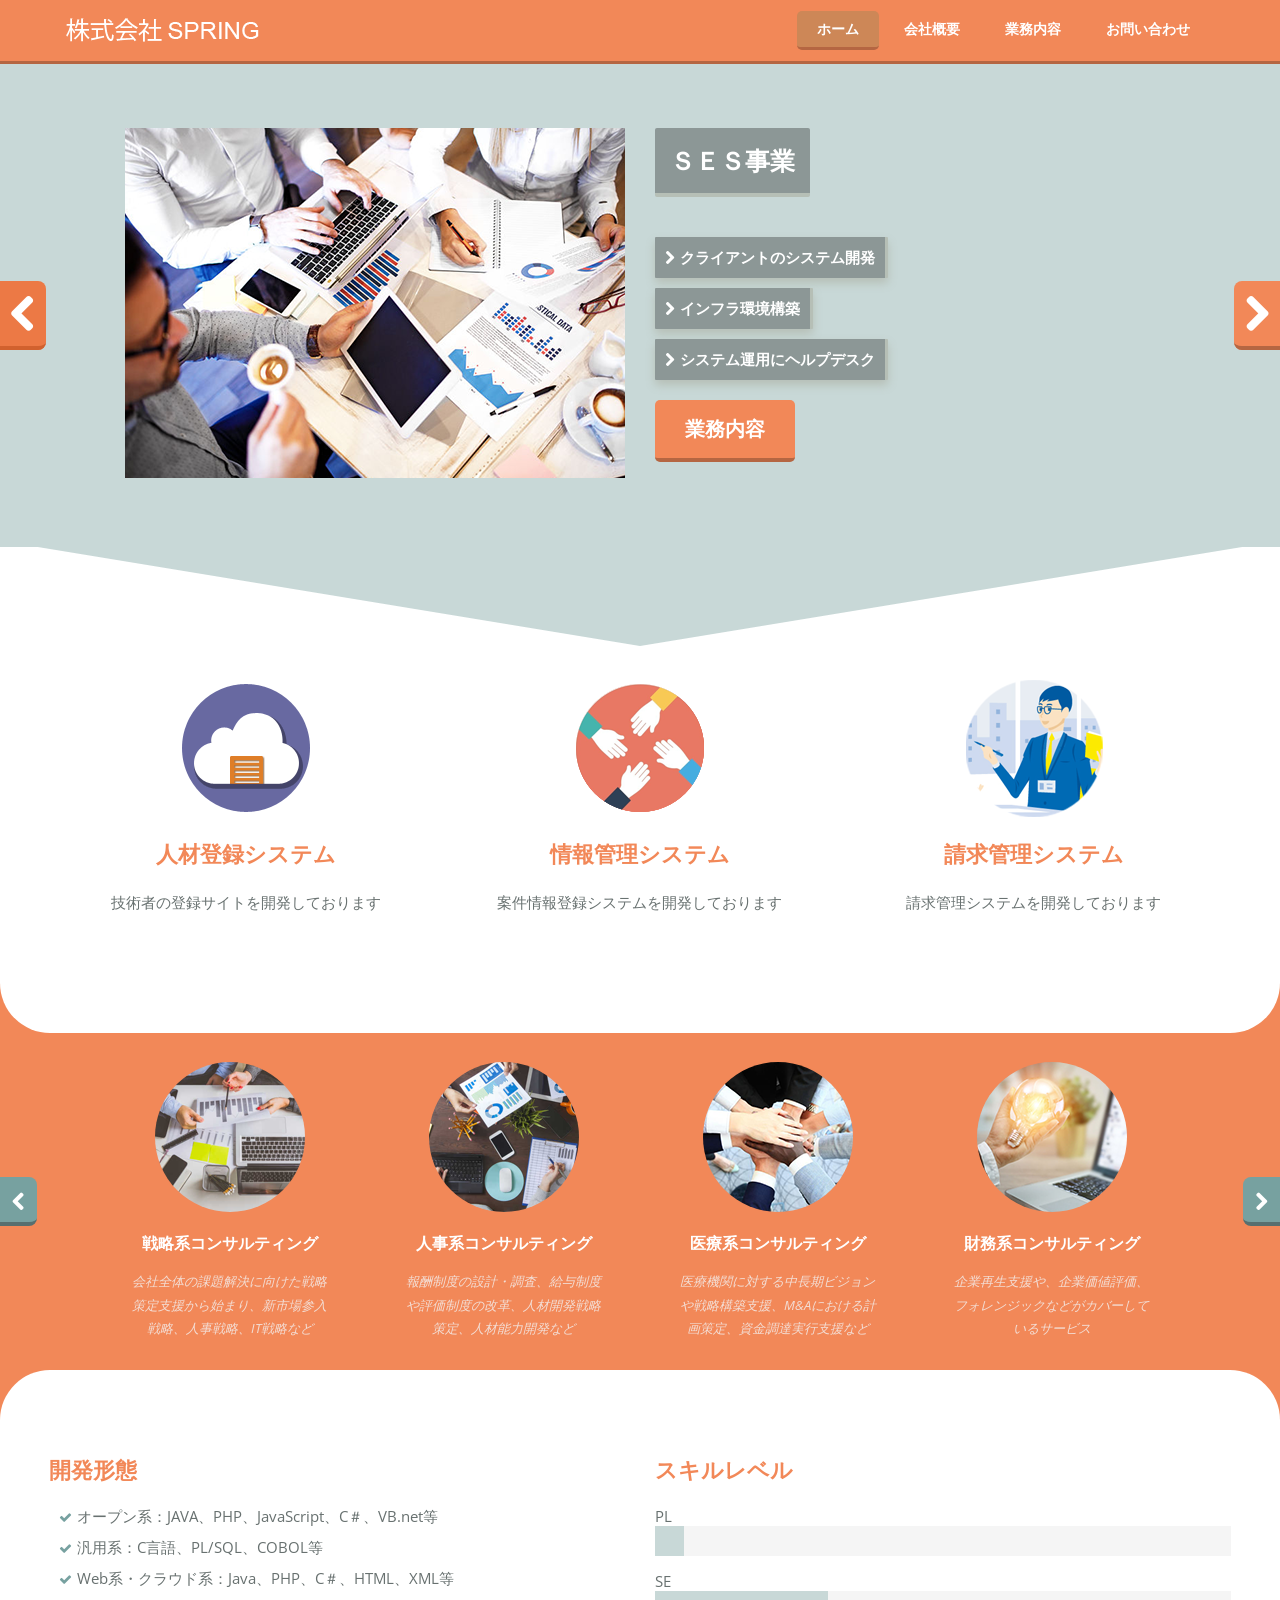
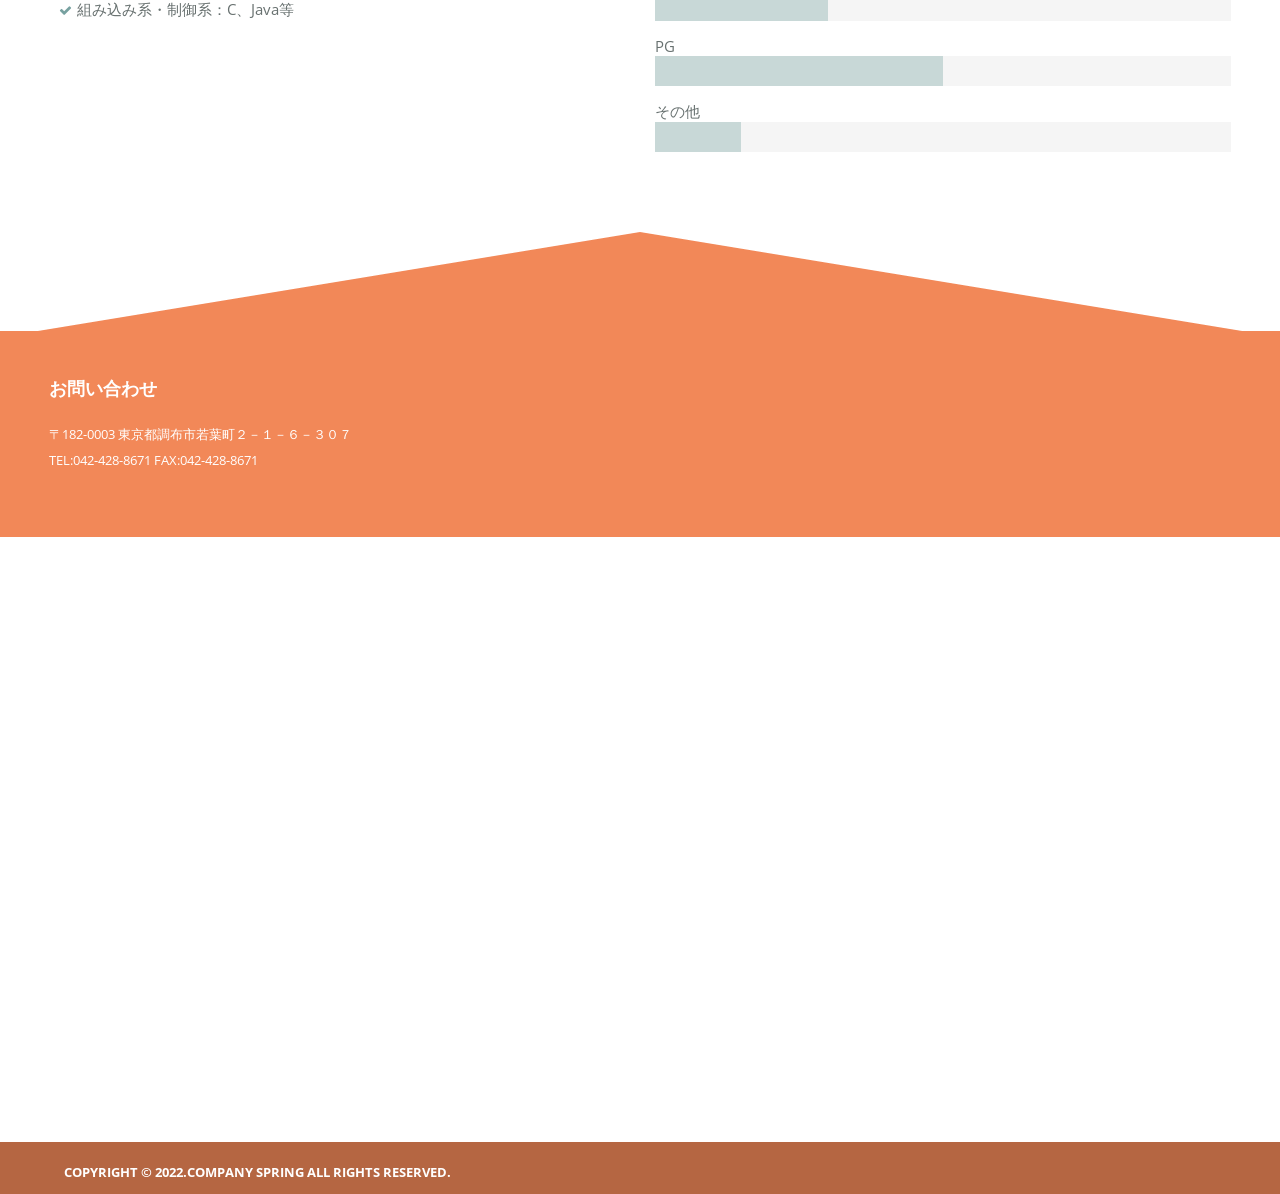
<file: index.html>
<!DOCTYPE HTML>
<html>
<head><!-- Start head -->
<title>株式会社SPRING</title>
<meta name="description" content="「信頼」をあらゆる活動の原点におき、世界と世代を繋ぐ商社として、豊かな未来と人々の幸福に貢献します。豊かな未来と人々の幸福に貢献します。">
<meta name="viewport" content="width=device-width, initial-scale=1, maximum-scale=1">
<meta http-equiv="Content-Type" content="text/html; charset=utf-8" />
<link href='http://fonts.googleapis.com/css?family=Open+Sans:400,700,800,600,300' rel='stylesheet' type='text/css'>
<link href="css/bootstrap.css" rel="stylesheet" type="text/css" media="all" />
<link href="css/style.css" rel="stylesheet" type="text/css" media="all" />
<link href="css/font-awesome.css" rel="stylesheet" type="text/css" media="all" />
<link href="css/carousel.css" rel="stylesheet" type="text/css" media="all" />
<link href="css/owl.carousel.css" rel="stylesheet" type="text/css" media="all" />
<script src="js/jquery-1.10.2.min.js" type="text/javascript"></script>
<script src="js/bootstrap.js" type="text/javascript"></script>
<script src="js/bootstrap.min.js" type="text/javascript"></script>
<script src="js/owl.carousel.js" type="text/javascript"></script>
	<script>
	$(document).ready(function() {
	
	var owl = $("#owl-demo");
	
	owl.owlCarousel({
	
		items :4, //10 items above 1000px browser width
		itemsDesktop : [1000,4], //5 items between 1000px and 901px
		itemsDesktopSmall : [900,3], // 3 items betweem 900px and 601px
		itemsTablet: [600,2], //2 items between 600 and 0;
		itemsMobile : false // itemsMobile disabled - inherit from itemsTablet option
		
		});

		// Custom Navigation Events
		$(".next").click(function(){
		  owl.trigger('owl.next');
		})
		$(".prev").click(function(){
		  owl.trigger('owl.prev');
		})

	});
	</script>
</head><!-- End head -->
<body><!-- Start body -->
	<!-- Start Header -->
	<div class="header">	
		<div class="header-logo-nav"><!-- Start header-logo-nav -->
			<div class="navbar navbar-inverse navbar-static-top nav-bg" role="navigation">
				<div class="container">
					<div class="navbar-header">
						<button type="button" class="navbar-toggle" data-toggle="collapse" data-target=".navbar-collapse">
							<span class="sr-only">Toggle navigation</span>
							<span class="icon-bar"></span>
							<span class="icon-bar"></span>
							<span class="icon-bar"></span>
						</button>
						<div class="logo"> <a class="navbar-brand" href="index.html"><img src="images/logo.png" alt="" /></a></div>
						<div class="clear"></div>
					</div>
					<div class="collapse navbar-collapse">
						<ul class=" menu nav navbar-nav">
							<li class="active"><a href="#">ホーム</a></li>
							<li><a href="about.html">会社概要</a></li>
							<li><a href="products.html">業務内容</a></li>
							<li><a href="contact.html">お問い合わせ</a></li>
						</ul>
					</div><!--/.nav-collapse -->
				</div>
			</div>
			<div class="clear"></div>
		</div><!-- End header-logo-nav -->
		
		<div class="header-banner"><!-- Start header-banner -->
			<div id="myCarousel" class="carousel slide" data-ride="carousel">
				<div class="wrap">
					<div class="carousel-inner">
						<div class="item active">
							<div class="row">
								<div class="col-md-6">
									<div class="banner-img">
										<img src="images/devices.png" alt="First slide" />
									</div>
								</div>
								<div class="col-md-6">
									<div class="banner-desc">
										<h2>ＳＥＳ事業</h2>
										<ul>
											<li><span><i class="fa fa-chevron-right"></i>クライアントのシステム開発</span></li>
											<li><span><i class="fa fa-chevron-right"></i>インフラ環境構築</span></li>
											<li><span><i class="fa fa-chevron-right"></i>システム運用にヘルプデスク</span></li>
										</ul>
										<div class="see-features"><a href="products.html">業務内容</a></div>
									</div>
								</div>
							</div>
						</div>
						<div class="item">
							<div class="row">
								<div class="col-md-6">
									<div class="banner-img">
										<img src="images/devices2.png" alt="First slide" />
									</div>
								</div>
								<div class="col-md-6">
									<div class="banner-desc">
										<h2>コンサルタント事業</h2>
										<ul>
											<li><span><i class="fa fa-chevron-right"></i>企業の現状分析と課題の把握</span></li>
											<li><span><i class="fa fa-chevron-right"></i>課題に関する情報の収集</span></li>
											<li><span><i class="fa fa-chevron-right"></i>課題解決に向けたビジョンの策定支援</span></li>
										</ul>
										<div class="see-features"><a href="products.html">業務内容</a></div>
									</div>
								</div>
							</div>
						</div>
					</div>
				</div>
				<a class="left carousel-control left-arrow" href="#myCarousel" data-slide="prev"><span><i class="fa fa-chevron-left"></i></span></a>
				<a class="right carousel-control right-arrow" href="#myCarousel" data-slide="next"><span><i class="fa fa-chevron-right"></i></span></a>
			</div><!-- /.carousel -->
		</div>
		<span class="big-arrow"></span>
	</div>
	<!-- End Header -->
	
	<!-- Start Main Content -->
	<div class="main">
		<div class="wrap"><!-- Start wrap -->
			<div class="features"><!-- Start features -->
				<div class="row">
					<div class="col-lg-4">
						<img src="images/private-cloud.png" alt="" />
						<h2>人材登録システム</h2>
						<p>技術者の登録サイトを開発しております</p>
						
					</div><!-- /.col-lg-4 -->
					<div class="col-lg-4">
						<img src="images/dedicated-servers.png" alt="" />
						<h2>情報管理システム</h2>
						<p>案件情報登録システムを開発しております</p>
						
					</div><!-- /.col-lg-4 -->
					<div class="col-lg-4">
						<img src="images/hybrid-cloud.png" alt="" />
						<h2>請求管理システム</h2>
						<p>請求管理システムを開発しております</p>
						
					</div><!-- /.col-lg-4 -->
				</div>
			</div><!-- End features -->
	   
			
		</div><!-- End wrap -->
		
		<div class="testimonials-news"><!-- Start testimonials-news -->
			<div class="clients">
				<h2></h2>
				<div class="testimonials">
					<div id="carousel-demo">
						<div class="wrap">
							<div id="owl-demo" class="owl-carousel">
								<div class="item">
									<img class="img-circle" src="images/clints-img1.png" alt="" />
									<h3>戦略系コンサルティング</h3>
									<p>会社全体の課題解決に向けた戦略策定支援から始まり、新市場参入戦略、人事戦略、IT戦略など</p>
								</div>
								<div class="item">
									<img class="img-circle" src="images/clints-img2.png" alt="" />
									<h3>人事系コンサルティング</h3>
									<p>報酬制度の設計・調査、給与制度や評価制度の改革、人材開発戦略策定、人材能力開発など</p>
								</div>
								<div class="item">
									<img class="img-circle" src="images/clints-img3.png" alt="" />
									<h3> 医療系コンサルティング</h3>
									<p>医療機関に対する中長期ビジョンや戦略構築支援、M&Aにおける計画策定、資金調達実行支援など</p>
								</div>
								<div class="item">
									<img class="img-circle" src="images/clints-img4.png" alt="" />
									<h3>財務系コンサルティング</h3>
									<p>企業再生支援や、企業価値評価、フォレンジックなどがカバーしているサービス</p>
								</div>
								<div class="item">
									<img class="img-circle" src="images/clints-img5.png" alt="" />
									<h3>総合系コンサルティング</h3>
									<p>あらゆる分野のクライアントに対して幅広いサービス</p>
								</div>
							</div>
						</div>
						<div class="customNavigation">
							<a class="btn prev"><i class="fa fa-chevron-left"></i></a>
							<a class="btn next"><i class="fa fa-chevron-right"></i></a>
						</div>
					</div>
				</div>
			</div>
		
			<div class="news">
				<div class="wrap">
					<div class="row">
						<div class="list-performance"><!-- Start list-performance -->
							<div class="row">
								<div class="col-lg-6">
									<h2>開発形態</h2>
									<ul>
										<li><i class="fa fa-check"></i>オープン系：JAVA、PHP、JavaScript、C＃、VB.net等</li>
										<li><i class="fa fa-check"></i>汎用系：C言語、PL/SQL、COBOL等</li>
										<li><i class="fa fa-check"></i>Web系・クラウド系：Java、PHP、C＃、HTML、XML等</li>
										<li><i class="fa fa-check"></i>組み込み系・制御系：C、Java等</li>
									</ul>
								</div>
								<div class="col-lg-6">
									<h2>スキルレベル</h2>
									<ul class="progress-bars">
										<li>
											<p>PL</p>
											<div class="progress">
												<div class="bar" style="width:5%;"></div>
											</div>
										</li>
										<li>
											<p>SE</p>
											<div class="progress">
											 	<div class="bar" style="width:30%;"></div>
											</div>
										</li>
										<li>
											<p>PG</p>
											<div class="progress">
												<div class="bar" style="width:50%;"></div>
											</div>
										</li>
										<li>
											<p>その他</p>
											<div class="progress">
												<div class="bar" style="width:15%;"></div>
											</div>
										</li>
									</ul>
								</div>
							</div>
						</div><!-- End list-performance -->
					</div>
				 </div>
			</div>
		</div><!-- End testimonials-news -->
	</div>
	<!-- End Main Content -->
	
	<!-- Start Footer -->
	<span class="footer-arrow"></span>
	<div class="footer">
		<div class="wrap">
			<div class="row">
					<h2>お問い合わせ</h2>
					<p>〒182-0003 東京都調布市若葉町２－１－６－３０７ </p>
					<p>TEL:042-428-8671 FAX:042-428-8671</p>
			</div>
		</div>
	</div>
	<iframe src="https://www.google.com/maps/embed?pb=!1m28!1m12!1m3!1d3241.704505880074!2d139.5840727876981!3d35.65965129680607!2m3!1f0!2f0!3f0!3m2!1i1024!2i768!4f13.1!4m13!3e2!4m5!1s0x6018f1a32ff9d2d3%3A0x9b7f555ce918f962!2z44CSMTgyLTAwMDMg5p2x5Lqs6YO96Kq_5biD5biC6Iul6JGJ55S677yS5LiB55uu77yR4oiS77yWIOS7meW3neOCu-ODs-ODiOODqeODq-ODkeODrOOCuQ!3m2!1d35.6588906!2d139.5859666!4m5!1s0x6018f1bc6cf56b93%3A0x4e40f669b2c10bad!2z5LuZ5bed6aeF44CB44CSMTgyLTAwMDIg5p2x5Lqs6YO96Kq_5biD5biC5LuZ5bed55S677yR5LiB55uu!3m2!1d35.6623036!2d139.5849083!5e0!3m2!1sja!2sjp!4v1786927986268!5m2!1sja!2sjp" 
	width="800" height="600" style="border:0; margin-right: calc(50% - 50vw); margin-left: calc(50% - 50vw); max-width: none; width: 100vw" allowfullscreen="" loading="lazy">
	</iframe>
	<div class="footer-bottom">
		<div class="wrap">
			<div class="copy-right">
				<p>Copyright &copy; 2022.Company SPRING All rights reserved.</p>
			</div>
			<div class="clear"></div>
		</div>
	</div>
	<!-- End Footer -->
</body><!-- Start body -->
</html>
</file>
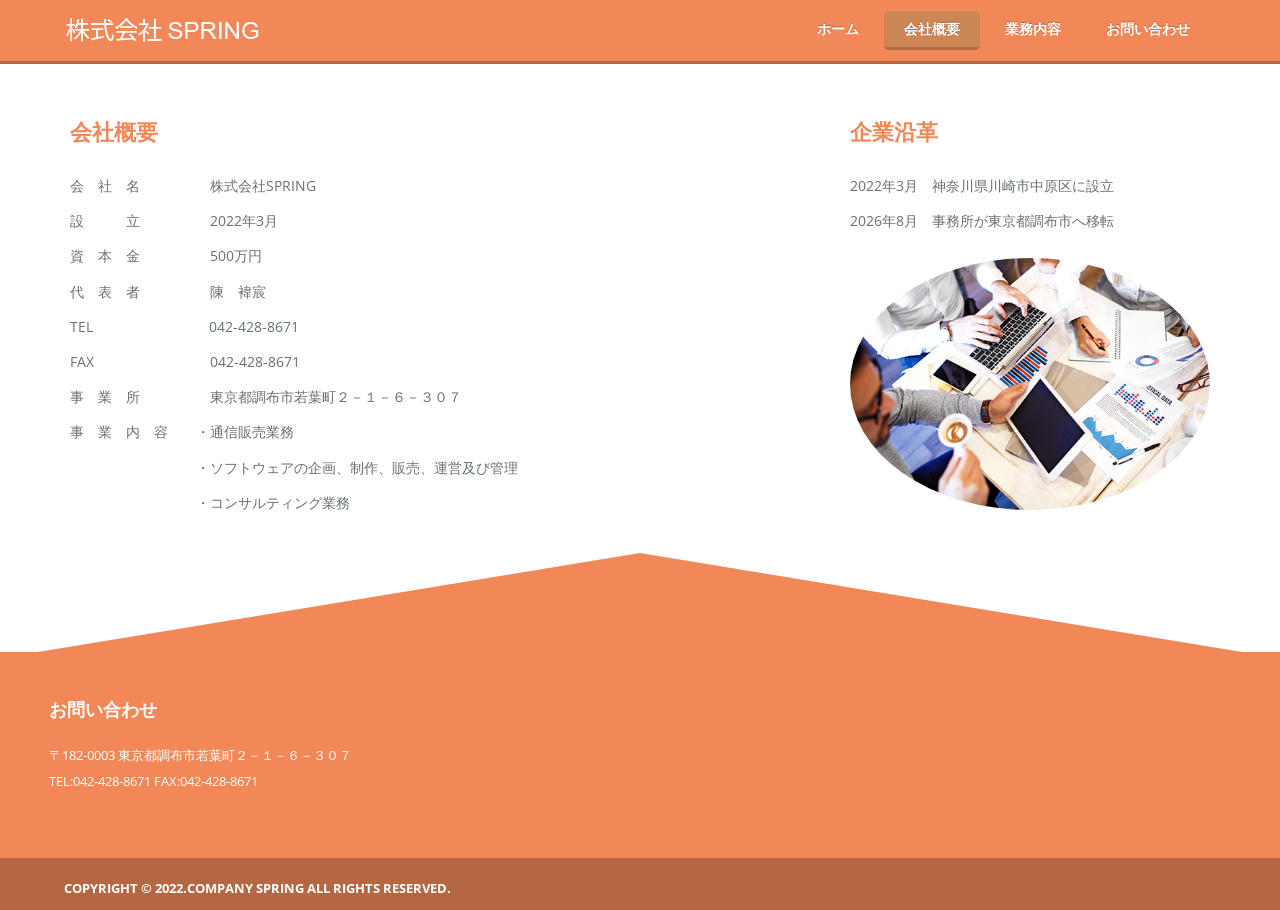
<file: about.html>
<!DOCTYPE HTML>
<html>
<head><!-- Start head -->
<title>株式会社SPRING</title>
<meta name="description" content="「信頼」をあらゆる活動の原点におき、世界と世代を繋ぐ商社として、豊かな未来と人々の幸福に貢献します。豊かな未来と人々の幸福に貢献します。">
<meta name="viewport" content="width=device-width, initial-scale=1, maximum-scale=1">
<meta http-equiv="Content-Type" content="text/html; charset=utf-8" />
<link href='http://fonts.googleapis.com/css?family=Open+Sans:400,700,800,600,300' rel='stylesheet' type='text/css'>
<link href="css/bootstrap.css" rel="stylesheet" type="text/css" media="all" />
<link href="css/bootstrap-theme.min.css" rel="stylesheet" type="text/css" media="all" />
<link href="css/style.css" rel="stylesheet" type="text/css" media="all" />
<link href="css/font-awesome.css" rel="stylesheet" type="text/css" media="all" />
<link href="css/carousel.css" rel="stylesheet" type="text/css" media="all" />
<link href="css/owl.carousel.css" rel="stylesheet" type="text/css" media="all" />
<script src="js/jquery-1.10.2.min.js" type="text/javascript"></script>
<script src="js/bootstrap.js" type="text/javascript"></script>
<script src="js/bootstrap.min.js" type="text/javascript"></script>
<script src="js/owl.carousel.js" type="text/javascript"></script>
	<script>
		$(document).ready(function() {
			var owl = $("#owl-demo");
			owl.owlCarousel({
				items :4, //10 items above 1000px browser width
				itemsDesktop : [1000,4], //5 items between 1000px and 901px
				itemsDesktopSmall : [900,3], // 3 items betweem 900px and 601px
				itemsTablet: [600,2], //2 items between 600 and 0;
				itemsMobile : false // itemsMobile disabled - inherit from itemsTablet option
			});
			// Custom Navigation Events
			$(".next").click(function(){
				owl.trigger('owl.next');
			})
				$(".prev").click(function(){
				owl.trigger('owl.prev');
			})
		});
	</script>
	<script type="text/javascript">
		// Login Form
		$(function() {
			var button = $('#loginButton');
			var box = $('#loginBox');
			var form = $('#loginForm');
			button.removeAttr('href');
			button.mouseup(function(login) {
				box.toggle();
				button.toggleClass('active');
			});
				form.mouseup(function() { 
					return false;
			});
			$(this).mouseup(function(login) {
				if(!($(login.target).parent('#loginButton').length > 0)) {
					button.removeClass('active');
					box.hide();
				}
			});
		});
	</script>
</head><!-- End head -->
<body>
	<!-- Start Header -->
	<div class="header">
		<div class="header-logo-nav"><!-- Start header-logo-nav -->
			<div class="navbar navbar-inverse navbar-static-top nav-bg" role="navigation">
				<div class="container">
					<div class="navbar-header">
						<button type="button" class="navbar-toggle" data-toggle="collapse" data-target=".navbar-collapse">
							<span class="sr-only">Toggle navigation</span>
							<span class="icon-bar"></span>
							<span class="icon-bar"></span>
							<span class="icon-bar"></span>
						</button>
						<div class="logo"> <a class="navbar-brand" href="index.html"><img src="images/logo.png" alt="" /></a></div>
						<div class="clear"></div>
					</div>
					<div class="collapse navbar-collapse">
						<ul class=" menu nav navbar-nav">
							<li><a href="index.html">ホーム</a></li>
							<li class="active"><a href="about.html">会社概要</a></li>
							<li><a href="products.html">業務内容</a></li>
							<li><a href="contact.html">お問い合わせ</a></li>
						</ul>
					</div><!--/.nav-collapse -->
				</div>
			</div>
			<div class="clear"></div>
		</div><!-- End header-logo-nav -->
	</div>
	<!-- End Header -->
	
	<!-- Start Main Content -->
	<div class="main">	 
		<div class="contact about-desc">
			<div class="container">
				<div class="row">
					<div class="col-md-8 contact_left">
						<h2>会社概要</h2>
						<p class="m_6">会　社　名　　　　　株式会社SPRING</p>
						<p class="m_6">設　　　立　　　　　2022年3月</p>
						<p class="m_6">資　本　金　　　　　500万円</p>
						<p class="m_6">代　表　者　　　　　陳　褘宸</p>
						<p class="m_6">TEL　　　　　　　　 042-428-8671</p>
						<p class="m_6">FAX　　　　　　　　 042-428-8671</p>
						<p class="m_6">事　業　所　　　　　東京都調布市若葉町２－１－６－３０７</p>
						<p class="m_6">事　業　内　容　　・通信販売業務</p>
						<p class="m_6">　　　　　　　　　・ソフトウェアの企画、制作、販売、運営及び管理</p>
						<p class="m_6">　　　　　　　　　・コンサルティング業務</p>
					</div><!--/.col-md-8 -->
					<div class="col-md-4">
						<h2>企業沿革</h2>
						<p class="m_6">2022年3月　神奈川県川崎市中原区に設立</p>
						<p class="m_6">2026年8月　事務所が東京都調布市へ移転</p>
						<p class="m_6"></p>
						<p class="m_6"></p>
						
						<img class="img-circle" src="images/devices.png" alt="" />
					</div><!--/.col-md-4 -->
				</div>
			</div>
		</div>
	</div>
	<!-- End Main Content -->
	   
	<!-- Start Footer -->
	<span class="footer-arrow"></span>
	<div class="footer">
		<div class="wrap">
			<div class="row">
					<h2>お問い合わせ</h2>
					<p>〒182-0003 東京都調布市若葉町２－１－６－３０７ </p>
					<p>TEL:042-428-8671 FAX:042-428-8671</p>
			</div>
		</div>
	</div>
	<!-- End Footer -->
	
	<!-- Start footer-bottom -->
	<div class="footer-bottom">
		<div class="wrap">
			<div class="copy-right">
				<p>Copyright &copy; 2022.Company SPRING All rights reserved.</p>
			</div>
			<div class="clear"></div>
		</div>
	</div>
	<!-- End footer-bottom -->
</body>
</html>
</file>
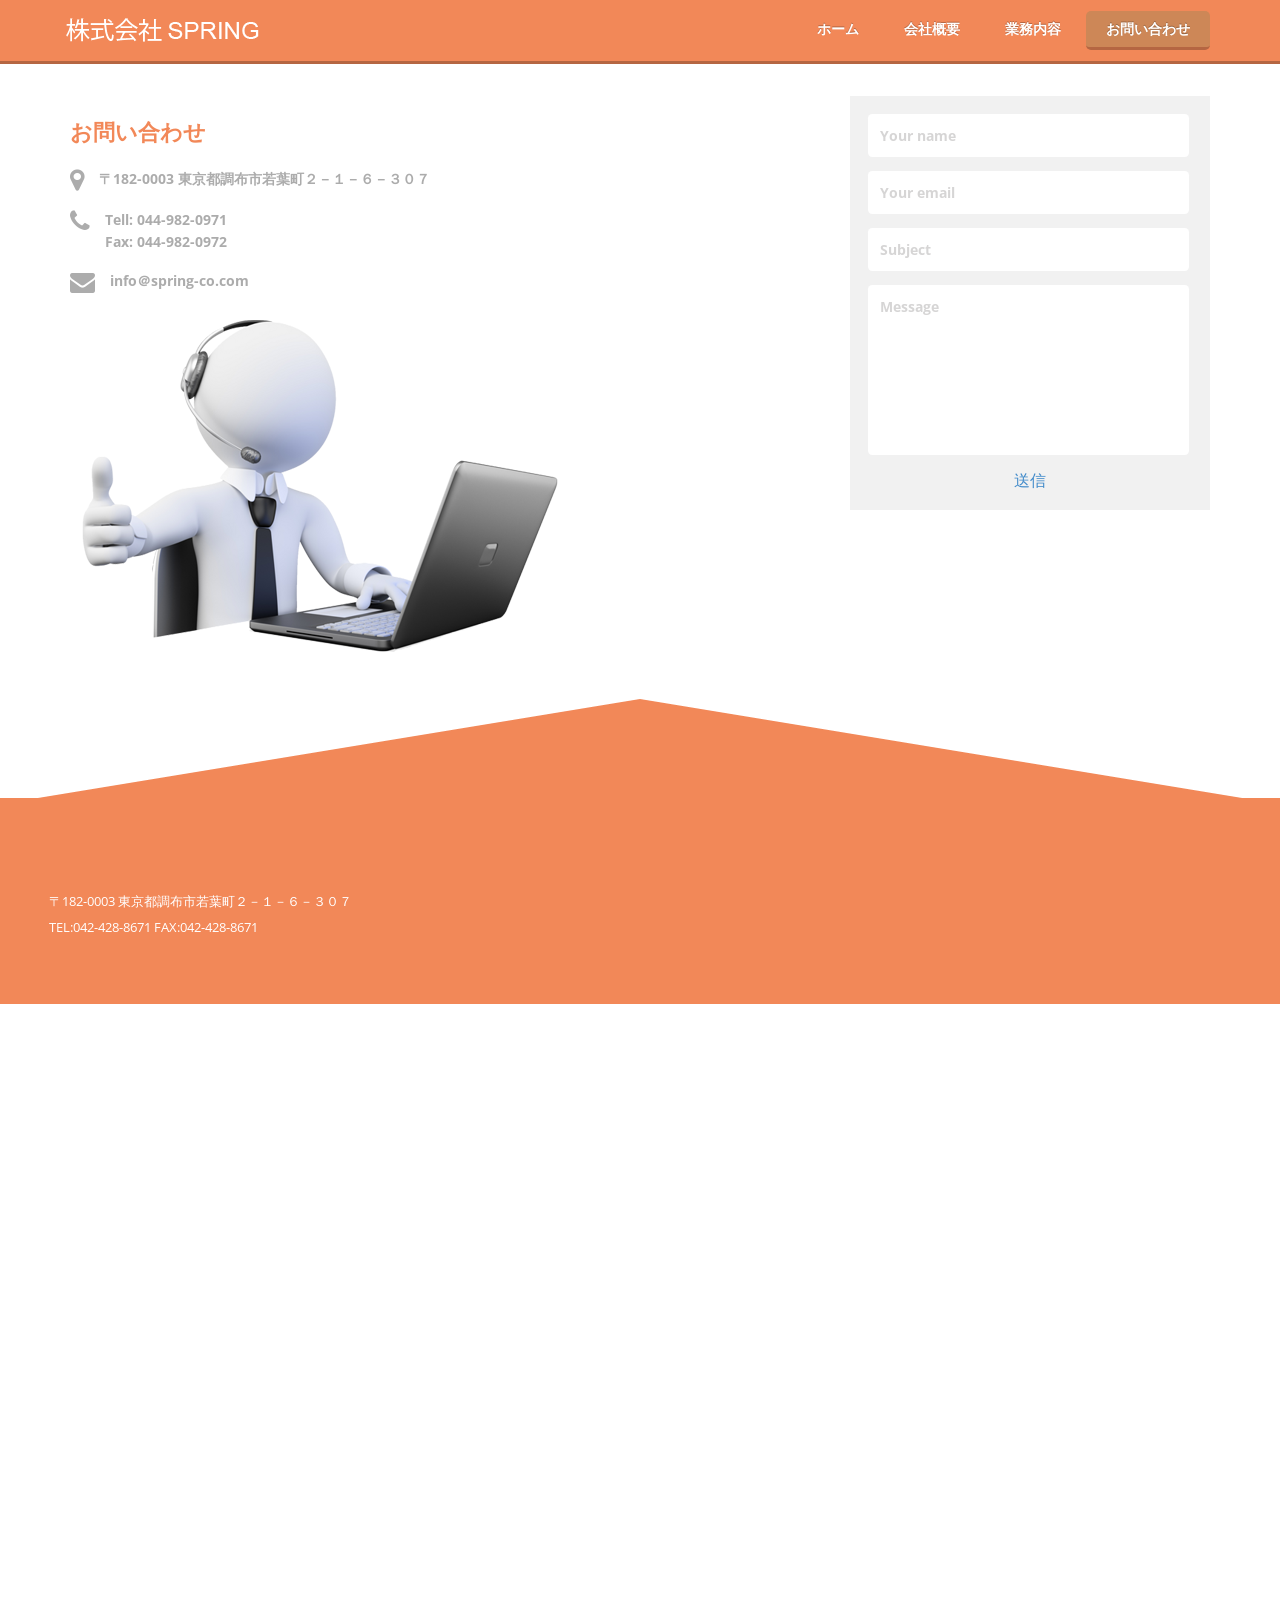
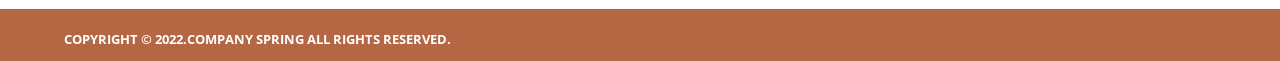
<file: contact.html>
<!DOCTYPE HTML>
<html>
<head><!-- Start head -->
<title>株式会社SPRING</title>
<meta name="description" content="「信頼」をあらゆる活動の原点におき、世界と世代を繋ぐ商社として、豊かな未来と人々の幸福に貢献します。豊かな未来と人々の幸福に貢献します。">
<meta name="viewport" content="width=device-width, initial-scale=1, maximum-scale=1">
<meta http-equiv="Content-Type" content="text/html; charset=utf-8" />
<link href='http://fonts.googleapis.com/css?family=Open+Sans:400,700,800,600,300' rel='stylesheet' type='text/css'>
<link href="css/bootstrap.css" rel="stylesheet" type="text/css" media="all" />
<link href="css/bootstrap-theme.min.css" rel="stylesheet" type="text/css" media="all" />
<link href="css/style.css" rel="stylesheet" type="text/css" media="all" />
<link href="css/font-awesome.css" rel="stylesheet" type="text/css" media="all" />
<link href="css/carousel.css" rel="stylesheet" type="text/css" media="all" />
<link href="css/owl.carousel.css" rel="stylesheet" type="text/css" media="all" />
<script src="js/jquery-1.10.2.min.js" type="text/javascript"></script>
<script src="js/bootstrap.js" type="text/javascript"></script>
<script src="js/bootstrap.min.js" type="text/javascript"></script>
<script src="js/owl.carousel.js" type="text/javascript"></script>
	<script>
		$(document).ready(function() {
			var owl = $("#owl-demo");
			owl.owlCarousel({
				items :4, //10 items above 1000px browser width
				itemsDesktop : [1000,4], //5 items between 1000px and 901px
				itemsDesktopSmall : [900,3], // 3 items betweem 900px and 601px
				itemsTablet: [600,2], //2 items between 600 and 0;
				itemsMobile : false // itemsMobile disabled - inherit from itemsTablet option
			});
			// Custom Navigation Events
			$(".next").click(function(){
				owl.trigger('owl.next');
			})
				$(".prev").click(function(){
				owl.trigger('owl.prev');
			})
		});
	</script>
	<script type="text/javascript">
		// Login Form
		$(function() {
			var button = $('#loginButton');
			var box = $('#loginBox');
			var form = $('#loginForm');
			button.removeAttr('href');
			button.mouseup(function(login) {
				box.toggle();
				button.toggleClass('active');
			});
				form.mouseup(function() { 
					return false;
			});
			$(this).mouseup(function(login) {
				if(!($(login.target).parent('#loginButton').length > 0)) {
					button.removeClass('active');
					box.hide();
				}
			});
		});
	</script>
</head><!-- End head -->
<body>
	<!-- Start Header -->
	<div class="header">
		<div class="header-logo-nav"><!-- Start header-logo-nav -->
			<div class="navbar navbar-inverse navbar-static-top nav-bg" role="navigation">
				<div class="container">
					<div class="navbar-header">
						<button type="button" class="navbar-toggle" data-toggle="collapse" data-target=".navbar-collapse">
							<span class="sr-only">Toggle navigation</span>
							<span class="icon-bar"></span>
							<span class="icon-bar"></span>
							<span class="icon-bar"></span>
						</button>
						<div class="logo"> <a class="navbar-brand" href="index.html"><img src="images/logo.png" alt="" /></a></div>
						<div class="clear"></div>
					</div>
					<div class="collapse navbar-collapse">
						<ul class=" menu nav navbar-nav">
							<li><a href="index.html">ホーム</a></li>
							<li><a href="about.html">会社概要</a></li>
							<li><a href="products.html">業務内容</a></li>
							<li class="active"><a href="contact.html">お問い合わせ</a></li>
						</ul>
					</div><!--/.nav-collapse -->
				</div>
			</div>
			<div class="clear"></div>
		</div><!-- End header-logo-nav -->
	</div>
	<!-- End Header -->
	
	<!-- Start Main Content -->
	<div class="main">	 
		<div class="contact about-desc">
			<div class="container">
				<div class="row">
					<div class="col-md-8 contact_left">
						<h2>お問い合わせ</h2>
						
						<ul class="contact_info">
							<li><i class="fa fa-map-marker"></i><span>〒182-0003 東京都調布市若葉町２－１－６－３０７</span><div class="clear"></div></li>
							<li><i class="fa fa-phone"></i><span>Tell: 044-982-0971<br>Fax: 044-982-0972</span><div class="clear"></div></li>
							<li><i class="fa fa-envelope"></i><span class="msg"><a href="mailto:info＠spring-co.com">info＠spring-co.com </a></span><div class="clear"></div></li>
						</ul>
						<img src="images/contact.png" alt="First slide" />
					</div><!--/.col-md-8 -->
					<div class="col-md-4">
						<div class="contact_right">
							<div class="contact-form_grid">
								<form method="post" action="contact-post.html">
									<input type="text" class="textbox" value="Your name" onfocus="this.value = '';" onblur="if (this.value == '') {this.value = 'Your name';}">
									<input type="text" class="textbox" value="Your email" onfocus="this.value = '';" onblur="if (this.value == '') {this.value = 'Your email';}">
									<input type="text" class="textbox" value="Subject" onfocus="this.value = '';" onblur="if (this.value == '') {this.value = 'Subject';}">
									<textarea value="Message:" onfocus="this.value = '';" onblur="if (this.value == '') {this.value = 'Message';}">Message</textarea>
									<span class="msg"><a href="mailto:info＠spring-co.com">送信</a></span>
								</form>
							</div>
						</div>
					</div><!--/.col-md-4 -->
				</div>
			</div>
		</div>
	</div>
	<!-- End Main Content -->
	   
	<!-- Start Footer -->
	<span class="footer-arrow"></span>
	<div class="footer">
		<div class="wrap">
			<div class="row">
				<h2>　　</h2>
				<p>〒182-0003 東京都調布市若葉町２－１－６－３０７ </p>
					<p>TEL:042-428-8671 FAX:042-428-8671</p>
			</div>
		</div>
	</div>
	<iframe src="https://www.google.com/maps/embed?pb=!1m28!1m12!1m3!1d3241.704505880074!2d139.5840727876981!3d35.65965129680607!2m3!1f0!2f0!3f0!3m2!1i1024!2i768!4f13.1!4m13!3e2!4m5!1s0x6018f1a32ff9d2d3%3A0x9b7f555ce918f962!2z44CSMTgyLTAwMDMg5p2x5Lqs6YO96Kq_5biD5biC6Iul6JGJ55S677yS5LiB55uu77yR4oiS77yWIOS7meW3neOCu-ODs-ODiOODqeODq-ODkeODrOOCuQ!3m2!1d35.6588906!2d139.5859666!4m5!1s0x6018f1bc6cf56b93%3A0x4e40f669b2c10bad!2z5LuZ5bed6aeF44CB44CSMTgyLTAwMDIg5p2x5Lqs6YO96Kq_5biD5biC5LuZ5bed55S677yR5LiB55uu!3m2!1d35.6623036!2d139.5849083!5e0!3m2!1sja!2sjp!4v1786927986268!5m2!1sja!2sjp" 
	width="800" height="600" style="border:0; margin-right: calc(50% - 50vw); margin-left: calc(50% - 50vw); max-width: none; width: 100vw" allowfullscreen="" loading="lazy">
	</iframe>
	<!-- End Footer -->
	
	<!-- Start footer-bottom -->
	<div class="footer-bottom">
		<div class="wrap">
			<div class="copy-right">
				<p>Copyright &copy; 2022.Company SPRING All rights reserved.</p>
			</div>
			<div class="clear"></div>
		</div>
	</div>
	<!-- End footer-bottom -->
</body>
</html>
</file>
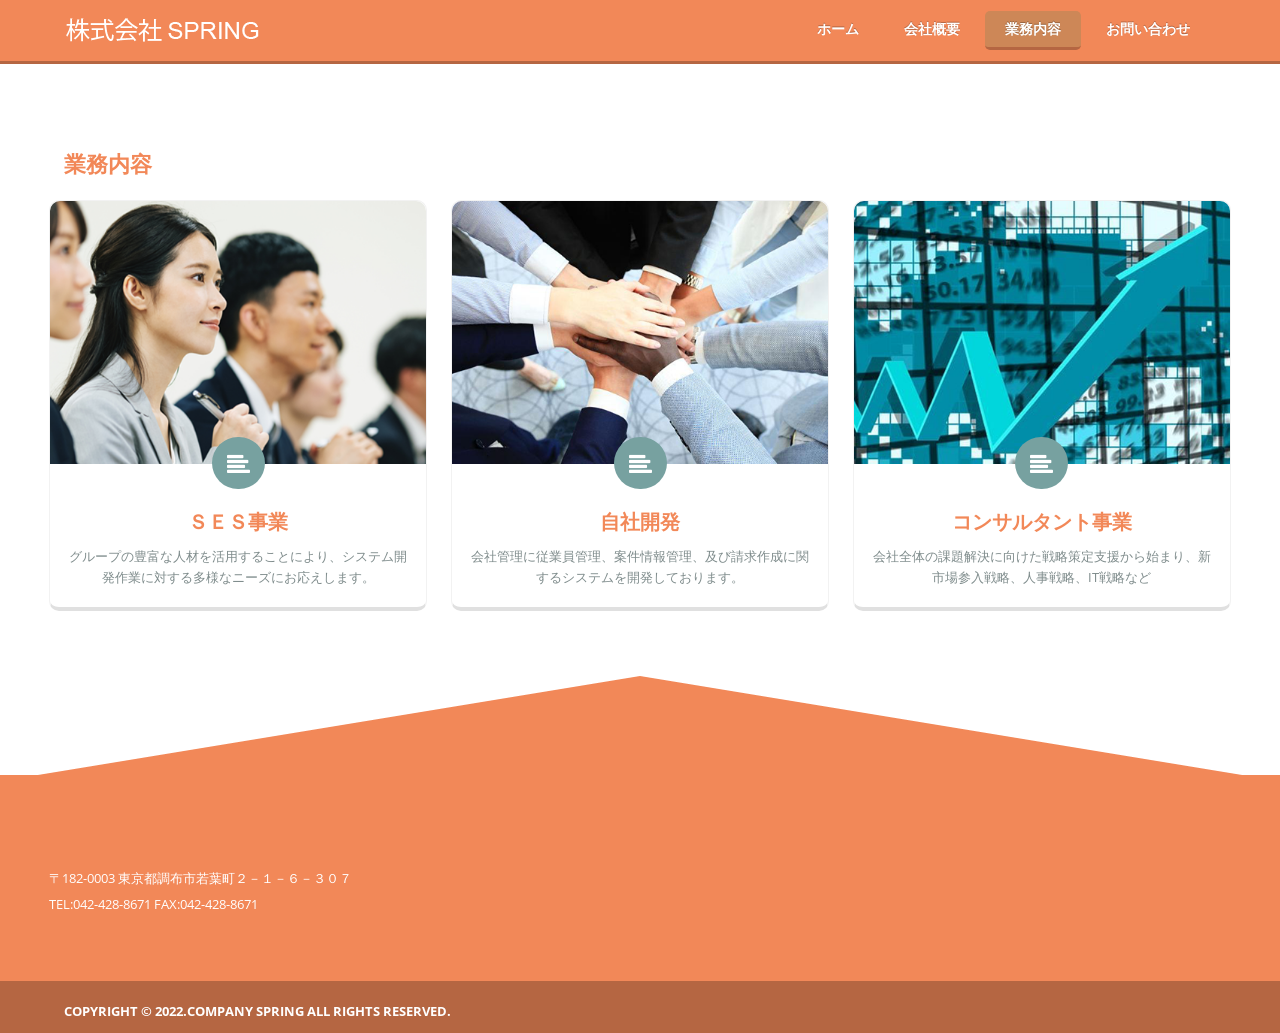
<file: products.html>
<!DOCTYPE HTML>
<html>
<head><!-- Start head -->
<title>株式会社SPRING</title>
<meta name="description" content="「信頼」をあらゆる活動の原点におき、世界と世代を繋ぐ商社として、豊かな未来と人々の幸福に貢献します。豊かな未来と人々の幸福に貢献します。">
<meta name="viewport" content="width=device-width, initial-scale=1, maximum-scale=1">
<meta http-equiv="Content-Type" content="text/html; charset=utf-8" />
<link href='http://fonts.googleapis.com/css?family=Open+Sans:400,700,800,600,300' rel='stylesheet' type='text/css'>
<link href="css/bootstrap.css" rel="stylesheet" type="text/css" media="all" />
<link href="css/bootstrap-theme.min.css" rel="stylesheet" type="text/css" media="all" />
<link href="css/style.css" rel="stylesheet" type="text/css" media="all" />
<link href="css/font-awesome.css" rel="stylesheet" type="text/css" media="all" />
<link href="css/carousel.css" rel="stylesheet" type="text/css" media="all" />
<link href="css/owl.carousel.css" rel="stylesheet" type="text/css" media="all" />
<script src="js/jquery-1.10.2.min.js" type="text/javascript"></script>
<script src="js/bootstrap.js" type="text/javascript"></script>
<script src="js/bootstrap.min.js" type="text/javascript"></script>
<script src="js/owl.carousel.js" type="text/javascript"></script>
	<script>
		$(document).ready(function() {
			var owl = $("#owl-demo");
			owl.owlCarousel({
				items :4, //10 items above 1000px browser width
				itemsDesktop : [1000,4], //5 items between 1000px and 901px
				itemsDesktopSmall : [900,3], // 3 items betweem 900px and 601px
				itemsTablet: [600,2], //2 items between 600 and 0;
				itemsMobile : false // itemsMobile disabled - inherit from itemsTablet option
			});
			// Custom Navigation Events
			$(".next").click(function(){
				owl.trigger('owl.next');
			})
				$(".prev").click(function(){
				owl.trigger('owl.prev');
			})
		});
	</script>
	<script type="text/javascript">
		// Login Form
		$(function() {
			var button = $('#loginButton');
			var box = $('#loginBox');
			var form = $('#loginForm');
			button.removeAttr('href');
			button.mouseup(function(login) {
				box.toggle();
				button.toggleClass('active');
			});
				form.mouseup(function() { 
					return false;
			});
			$(this).mouseup(function(login) {
				if(!($(login.target).parent('#loginButton').length > 0)) {
					button.removeClass('active');
					box.hide();
				}
			});
		});
	</script>
</head><!-- End head -->
<body>
	<!-- Start Header -->
	<div class="header">
		<div class="header-logo-nav"><!-- Start header-logo-nav -->
			<div class="navbar navbar-inverse navbar-static-top nav-bg" role="navigation">
				<div class="container">
					<div class="navbar-header">
						<button type="button" class="navbar-toggle" data-toggle="collapse" data-target=".navbar-collapse">
							<span class="sr-only">Toggle navigation</span>
							<span class="icon-bar"></span>
							<span class="icon-bar"></span>
							<span class="icon-bar"></span>
						</button>
						<div class="logo"> <a class="navbar-brand" href="index.html"><img src="images/logo.png" alt="" /></a></div>
						<div class="clear"></div>
					</div>
					<div class="collapse navbar-collapse">
						<ul class=" menu nav navbar-nav">
							<li><a href="index.html">ホーム</a></li>
							<li><a href="about.html">会社概要</a></li>
							<li class="active"><a href="products.html">業務内容</a></li>
							<li><a href="contact.html">お問い合わせ</a></li>
						</ul>
					</div><!--/.nav-collapse -->
				</div>
			</div>
			<div class="clear"></div>
		</div><!-- End header-logo-nav -->
	</div>
	<!-- End Header -->
	
	<!-- Start Main Content -->
	<div class="main">	 
		<div class="news">
			<div class="wrap">
				<h2>業務内容</h2>
				<div class="row">
					<div class="col-lg-3 news-grid">
						<img src="images/devices3.png" alt="" />
						<div class="news-desc">
							<h2>ＳＥＳ事業</h2>
							<p>グループの豊富な人材を活用することにより、システム開発作業に対する多様なニーズにお応えします。</p>
							<div class="image-icon"><span><i class="fa fa-align-left"></i></span></div>
						</div>
					</div><!-- /.col-lg-3 -->
					<div class="col-lg-3 news-grid news-grid-middle">
						<img src="images/devices4.png" alt="" />
						<div class="news-desc">
							<h2>自社開発</h2>
							<p>会社管理に従業員管理、案件情報管理、及び請求作成に関するシステムを開発しております。</p>
							<div class="image-icon"><span><i class="fa fa-align-left"></i></span></div>
						</div>
					</div><!-- /.col-lg-3 -->
					<div class="col-lg-3 news-grid">
						<img src="images/devices1.png" alt="" />
						<div class="news-desc">
							<h2>コンサルタント事業</h2>
							<p>会社全体の課題解決に向けた戦略策定支援から始まり、新市場参入戦略、人事戦略、IT戦略など</p>
							<div class="image-icon"><span><i class="fa fa-align-left"></i></span></div>
						</div>
					</div><!-- /.col-lg-3 -->
				</div>
			</div>
		</div>
	</div>
	<!-- End Main Content -->
	
	<!-- Start Footer -->
	<span class="footer-arrow"></span>
	<div class="footer">
		<div class="wrap">
			<div class="row">
				<h2>　　</h2>
				<p>〒182-0003 東京都調布市若葉町２－１－６－３０７ </p>
				<p>TEL:042-428-8671 FAX:042-428-8671</p>
			</div>
		</div>
	</div>
	<!-- End Footer -->
	
	<!-- Start footer-bottom -->
	<div class="footer-bottom">
		<div class="wrap">
			<div class="copy-right">
				<p>Copyright &copy; 2022.Company SPRING All rights reserved.</p>
			</div>
			<div class="clear"></div>
		</div>
	</div>
	<!-- End footer-bottom -->
</body>
</html>
</file>
<file: css/style.css>
/* reset */
html,body,div,span,applet,object,iframe,h1,h2,h3,h4,h5,h6,p,blockquote,pre,a,abbr,acronym,address,big,cite,code,del,dfn,em,img,ins,kbd,q,s,samp,small,strike,strong,sub,sup,tt,var,b,u,i,dl,dt,dd,ol,nav ul,nav li,fieldset,form,label,legend,table,caption,tbody,tfoot,thead,tr,th,td,article,aside,canvas,details,embed,figure,figcaption,footer,header,hgroup,menu,nav,output,ruby,section,summary,time,mark,audio,video{margin:0;padding:0;border:0;font-size:100%;font:inherit;vertical-align:baseline;}
article, aside, details, figcaption, figure,footer, header, hgroup, menu, nav, section {display: block;}
ol,ul{list-style:none;margin:0;padding:0;}
blockquote,q{quotes:none;}
blockquote:before,blockquote:after,q:before,q:after{content:'';content:none;}
table{border-collapse:collapse;border-spacing:0;}
/* start editing from here */
a{text-decoration:none;}
.txt-rt{text-align:right;}/* text align right */
.txt-lt{text-align:left;}/* text align left */
.txt-center{text-align:center;}/* text align center */
.float-rt{float:right;}/* float right */
.float-lt{float:left;}/* float left */
.clear{clear:both;}/* clear float */
.pos-relative{position:relative;}/* Position Relative */
.pos-absolute{position:absolute;}/* Position Absolute */
.vertical-base{	vertical-align:baseline;}/* vertical align baseline */
.vertical-top{	vertical-align:top;}/* vertical align top */
.underline{	padding-bottom:5px;	border-bottom: 1px solid #eee; margin:0 0 20px 0;}/* Add 5px bottom padding and a underline */
nav.vertical ul li{	display:block;}/* vertical menu */
nav.horizontal ul li{	display: inline-block;}/* horizontal menu */
img{max-width:100%;}
/*end reset*/
body{
	font-family: 'Open Sans', sans-serif;
	background:#fff;
}
.wrap{
	width:80%;
	margin:0 auto;
	-moz-transition:all .2s linear;
	-webkit-transition:all .2s linear; 
	-o-transition:all .2s linear; 
	-ms-transition:all .2s linear;
}
.header-top{
	background:#576f6f;
	padding:8px 0 10px 0;
}
.header-top-left{
	float:left;
}
.header-top-left p{
	font-size:13px;
	color:#c8d8d7;
	padding-top:2px;
}
.header-top-right{
	float:right;
}
.header-top-right li:first-child{
	margin-left:0;
}
.header-top-right li{
	display:inline-block;
	margin-left:20px;
}
.header-top-right li a i{
	margin-right:3px;
}
.header-top-right li a{
	display:block;
	font-size:13px;
	color:#c8d8d7;
	-webkit-transition:all .3s;
       -moz-transition:all .3s;
	     -o-transition:all .3s;
	    -ms-transition:all .3s;
	        transition:all .3s;
}
.header-top-right li a:hover{
	color:#FFF;
	text-decoration:none;
}
.tlinks{text-indent:-9999px;height:0;line-height:0;font-size:0;overflow:hidden;}
/********** Login *************/
#loginContainer {
    position:relative;
}
#loginContainer a span{
  display:block;
}
/* Login Button */
#loginButton { 
    display:inline-block;  
    position:relative;
    z-index:30;
    cursor:pointer;
}
/* Login Box */
#loginBox {
    position:absolute;
    top:50px;
    right:-25px;
    display:none;
    z-index:9999;
     width:330px; 
    margin-top: 0px;
	background:#f1f1f1;
	border-bottom:4px solid #e0e0e0;
	border-radius:5px;
	-webkit-border-radius:5px;
	-moz-border-radius:5px;
	-o-border-radius:5px;
}
#loginForm:after {
	content: '';
	position: absolute;
	right: 40px;
	top: -10px;
	border-left:10px solid rgba(0, 0, 0, 0);
	border-right:10px solid rgba(0, 0, 0, 0);
	border-bottom:10px solid #576f6f;
}
#loginForm{
	padding:8%;
}
/* Login Form */
.login-form h3{
	font-size:15px;
	color:#FFF;
	font-weight:bold;
	padding:15px;
	text-align:center;
	background:#576f6f;
	border-radius:5px 5px 0px 0px;
	-webkit-border-radius:5px 5px 0px 0px;
	-moz-border-radius:5px 5px 0px 0px;
	-o-border-radius:5px 5px 0px 0px;
}
.login-form span:first-child{
	margin-top:0;
}
.login-form span{
	background:#FFF;
	margin:15px 0;
    border-radius:5px;
    -webkit-border-radius:5px;
    -moz-border-radius:5px;
    -o-border-radius:5px;
    display:block;
    outline:none;
 }
 .login-form span i{
  background:#576f6f;
  padding:12px 8px 13px;
  border-radius:5px 0px 0px 5px;  	
  -webkit-border-radius:5px 0px 0px 5px;
  -moz-border-radius:5px 0px 0px 5px;
  -o-border-radius:5px 0px 0px 5px;
}
.login-form span i img{
	vertical-align:middle;
}
.login-form input[type="text"],.login-form input[type="password"]{
	padding:14px 10px;
    color:#c8d8d7;
    font-size:14px;
    font-weight:700;
    background:none;   
    outline:none;
    border:none;
    margin:0px auto;
    width:80%;  
    -webkit-apperance:none;
    font-family:'Open Sans', sans-serif;
    margin-left:5px;
}
.login-form input[type="password"]{
  letter-spacing:2px;	
}
 .login-form input[type="submit"] {
 	display:block;
	font-size:18px;
	font-weight:600;
	color:#FFF;
	text-transform:uppercase;
	padding:12px 0px;
	width:100%;
	background:#f28858;
	border-radius:5px;
	-webkit-border-radius:5px;
	-moz-border-radius:5px;
	-o-border-radius:5px;
	border:none;
	border-bottom:4px solid #b56642;
	transition: all 0.3s ease-out;
	-webkit-transition: all 0.3s ease-out;
	-moz-transition: all 0.3s ease-out;
	-o-transition: all 0.3s ease-out;
	-webkit-apperance:none;
	font-family:'Open Sans', sans-serif;
	outline:none;
}
.login-form input[type="submit"]:hover{
     background:#EC7945;
	border-bottom:4px solid #D1612E;
}
.login-form input[type="submit"]:active{
	position:relative;
	bottom:-2px;
}
.logo img{
	display:block;
}
.navbar-brand{
	height:inherit;
	padding:5px 0;
	line-height:inherit;
}
.menu{
	float:right;
	padding:11px 0;
}
.nav-bg{
	background:#f28858;
	border-bottom:3px solid #b56642;
	margin-bottom:0;
}
.menu li:first-child{
	margin-left:0;
}
.menu li{
	margin-left:5px;
}
.menu > li > a{
	font-size:14px;
	color:#FFF;
	font-weight:700;
	display:block;
	padding:8px 20px;
	border-radius:5px;
	-webkit-border-radius:5px;
	-moz-border-radius:5px;
	-o-border-radius:5px;
}
.navbar-inverse .navbar-nav > li > a{
	color:#FFF;
}
.navbar-inverse .navbar-nav > li > a:hover, .navbar-inverse .navbar-nav > li > a:focus,.navbar-inverse .navbar-nav>.active>a{
	background:#cd8757;
	border-bottom:3px solid #b56642;
	box-shadow:none;
	-webkit-box-shadow:none;
	-moz-box-shadow:none;
	-o-box-shadow:none;
}
.navbar-inverse .navbar-nav > .active > a, .navbar-inverse .navbar-nav > .active > a:hover, .navbar-inverse .navbar-nav > .active > a:focus{
	background-color:#cd8757;
}
.menu li a:hover{
	background:#cd8757;
	border-bottom:3px solid #b56642;
}
.navbar-toggle{
	margin-top:16px;
	border:none;
}
.header-banner{
	position:relative;
	background:#c8d8d7;;
}
.big-arrow{
	background: url("../images/big-arrow.png") no-repeat center bottom;
	display:block;
	padding:50px 0;
	margin-top:-1px;
}
.carousel-control{
	width:inherit;
	top:46%;
	opacity:1;
	display:inline-table;
	text-shadow:none;
}
.left-arrow span,.right-arrow span{
	padding:5px 10px 5px 10px;
	background: #222;
	font-size: 40px;
	background:#f28858;
	border-bottom:4px solid #b56642;
	transition: all 0.3s ease-out;
	-webkit-transition: all 0.3s ease-out;
	-moz-transition: all 0.3s ease-out;
	-o-transition: all 0.3s ease-out;
}
.left-arrow span,.right-arrow span:hover{
	text-decoration:none;
	background:#EC7945;
	border-bottom:4px solid #D1612E;
}
.left-arrow span{
	border-radius:0px 8px 8px 0px;
	-webkit-border-radius:0px 8px 8px 0px;
	-moz-border-radius:0px 8px 8px 0px;
	-o-border-radius:0px 8px 8px 0px;
}
.right-arrow span{
	border-radius:8px 0 0 8px;
	-webkit-border-radius:8px 0 0 8px;
	-moz-border-radius:8px 0 0 8px;
	-o-border-radius:8px 0 0 8px;
}
.left-arrow span:active,.right-arrow span:active{
	position:relative;
	bottom:-2px;
}
.carousel{
	padding:5% 0;
	height:inherit;
	margin-bottom:0;
}
.banner-img{
	text-align:right;
}
.banner-desc h2{
	color:#FFF;
	font-size:25px;
	font-weight:700;
	text-transform:uppercase;
	padding:15px;
	background:#8c9796;
	margin-bottom:30px;
	display:inline-block;
	border-radius:2px;
	-webkit-border-radius:2px;
	-moz-border-radius:2px;
	-o-border-radius:2px;
	border-bottom:4px solid #b6bfb6;
}
.banner-desc li{
  display:block;	
}
.banner-desc li span i{ 
  	margin-right:5px;
}
.banner-desc li span{
	font-size:15px;
	color:#FFF;
	font-weight:bold;
	text-transform:uppercase;
	padding:10px;
	background:#8c9796;
	margin-top:10px;
	display:inline-block;
	border-radius:1px;
	-webkit-border-radius:1px;
	-moz-border-radius:1px;
	-o-border-radius:1px;
	border-right:3px solid #b6bfb6;
	box-shadow:0px 5px 10px #b6bfb6;
	-webkit-box-shadow:0px 5px 10px #b6bfb6;
	-moz-box-shadow:0px 5px 10px #b6bfb6;
	-o-box-shadow:0px 5px 10px #b6bfb6;
}
.see-features a{
	display:inline-block;
	font-size:20px;
	font-weight:600;
	color:#FFF;
	text-transform:uppercase;
	padding:15px 30px;
	background:#f28858;
	border-radius:5px;
	-webkit-border-radius:5px;
	-moz-border-radius:5px;
	-o-border-radius:5px;
	margin-top:20px;
	border-bottom:4px solid #b56642;
	transition: all 0.3s ease-out;
	-webkit-transition: all 0.3s ease-out;
	-moz-transition: all 0.3s ease-out;
	-o-transition: all 0.3s ease-out;
}
.see-features a:hover{
	text-decoration:none;
	background:#EC7945;
	border-bottom:4px solid #D1612E;
}
.see-features a:active{
	position:relative;
	bottom:-2px;
}
.features{
	margin-top:2em;
	text-align:center;
}
.main h2{
	font-size:22px;
	color:#f28858;
	font-weight:700;
	text-transform:uppercase;
	margin:20px 0;
}
.features h2{
	font-size:22px;
	color:#f28858;
	font-weight:700;
	text-transform:uppercase;
	margin:15px 0;
}
.features p{
	color:#687170;
	font-size:15px;
	line-height:1.6em;
	padding:5px 0;
	width:85%;
	margin:0 auto;
}
.features a.read-more,.support a.read-more{
	display:inline-block;
	color:#FFF;
	font-size:16px;
	font-weight:600;
	padding:12px 35px;
	background:#77a1a0;
	border-bottom:4px solid #576f6f;
	border-radius:5px;
	-webkit-border-radius:5px;
	-moz-border-radius:5px;
	-o-border-radius:5px;
	text-decoration:none;
	text-transform:uppercase;
	transition: all 0.3s ease-out;
	-webkit-transition: all 0.3s ease-out;
	-moz-transition: all 0.3s ease-out;
	-o-transition: all 0.3s ease-out;
	margin-top:10px;
}
.features a.read-more:hover{
	background:#629796;
	border-bottom:4px solid #406B6A;
}
.features a.read-more:active,.support a.read-more:active{
	position:relative;
	bottom:-2px;
}
.support a.read-more{
	background:#f28858;
	border-bottom:4px solid #b56642; 
	padding:8px 35px;
	font-size:16px;
	margin-top:12px;
}
.support a.read-more:hover{
	background:#EC7945;
	border-bottom:4px solid #D1612E;
}
.support{
	background:#f5f5f5;
	padding:15px 10px;
	margin:8% 0;
	border-radius:5px;
	-webkit-border-radius:5px;
	-moz-border-radius:5px;
	-moz-border-radius:5px;
}
.support h2{
	font-size:30px;
	color:#7f8c8c;
	font-weight:700;
	text-transform:capitalize;
	margin:0;
}
.support p{
	color:#687170;
	font-size:15px;
	line-height:1.6em;
	padding:5px 0;
}
.list-performance ul{
	margin-left:10px;
}
.list-performance li{
	display:block;
	font-size:15px;
	color:#687170;
	margin:10px 0;
}
.list-performance li i{
	margin-right:5px;
	color:#77a1a0;
	font-size:13px;
}
.progress {
	height:30px;
	margin-top: 0;
	margin-bottom: 0;
	overflow: hidden;
	background:#f5f5f5;
	z-index: 1;
	cursor: pointer;
	border-radius:0;
	box-shadow:none;
	-webkit-box-shadow:none;
	-moz-box-shadow:none;
}
 .progress .bar {
		z-index: 2;
		height:30px; 
		text-align: center;
		float:left;
		-webkit-box-sizing: content-box;
		-moz-box-sizing: content-box;
		-ms-box-sizing: content-box;
		box-sizing: content-box;
		-webkit-transition: width 0.6s ease;
		  -moz-transition: width 0.6s ease;
		  -o-transition: width 0.6s ease;
		  transition: width 0.6s ease;
}
.bar {
   background-color:#c8d8d7;
}
.list-performance ul.progress-bars{
	margin-left:0;
}
.list-performance ul.progress-bars li{
	margin:15px 0;
}
.clients {
	margin-top:5%;
}
.clients h2{
	text-align:center;
	color:#c8d8d7;
	background:#FFF;
	padding:20px 0 30px 0;
	margin:0;
	border-radius:0px 0px 50px 50px;
	-webkit-border-radius:0px 0px 50px 50px;
	-moz-border-radius:0px 0px 50px 50px;
	-o-border-radius:0px 0px 50px 50px;
}
.testimonials{
	background:#f28858;
	padding:1.5% 0;
}
.testimonials h3{
	font-size:16px;
	color:#FFF;
	font-weight:600;
	text-transform:uppercase;
	margin:15px 0;
}
.testimonials p{
	color:#f3ddd4;
	font-size:13px;
	font-style:italic;
	line-height:1.8em;
	width:80%;
	margin:0 auto;
}
.testimonials-news{
	background:#f28858;
}
.news{
	padding:5% 0;
	background:#FFF;
	border-radius:50px 50px 0px 0px;
	-webkit-border-radius:50px 50px 0px 0px;
	-moz-border-radius:50px 50px 0px 0px;
	-o-border-radius:50px 50px 0px 0px;
}
.news-grid{
	background:#FFF;
	border:1px solid #f2f2f2;
	width:32%;
	padding:0;
	text-align:center;
	border-bottom:4px solid #e0e0e0;
	border-radius:10px;
	-webkit-border-radius:10px;
	-o-border-radius:10px;
	-moz-border-radius:10px;
	float:left;
}
.news-grid img{
	max-width:100%;
	display:block;
	width:100%;
	border-radius:10px 10px 0px 0px;
	-webkit-border-radius:10px 10px 0px 0px;
	-moz-border-radius:10px 10px 0px 0px;
	-o-border-radius:10px 10px 0px 0px;
}
.news-grid-middle{
 margin:0 2%;	
}
.news-grid h2{
	margin:25px 0 10px 0;
	font-size:20px;
}
.news-grid p{
	font-size:13px;
	color:#7f8c8c;
	line-height:1.6em;
}
.news-grid a.read-more{
	font-size:12px;
	color:#77a1a0;
	font-style:italic;
	margin:15px 0;
	display:inline-block;
	text-transform:lowercase;
	font-weight:600;
}
.news-desc-bottom p{
	color:#9a9a9a;
	font-size:11px;
	font-style:italic;
}
.news-desc-bottom p.left{
	float:left;
}
.news-desc-bottom p.right{
	float:right;
}
.news-desc{
	padding:5%;
	position:relative;
}
.news-desc-bottom{
	border-top:1px solid #f2f2f2;
	padding-top:15px;
}
.image-icon{
	position:absolute;
	left:43%;
	top:-12px;
}
.image-icon span{
	padding:15px;
	background:#77a1a0;
	border-radius:2em;
	-webkit-border-radius:2em;
	-moz-border-radius:2em;
	-o-border-radius:2em;
}
.image-icon span i{
	vertical-align:middle;
	color:#FFF;
	font-size:23px;
}
.footer{
	background:#f28858;
	padding:2% 0 5% 0;
	position:relative;
}
.footer-arrow{
	background: url("../images/footer-arrow.png") no-repeat center bottom;
	display:block;
	padding:50px 0;
}
.footer h2{
	font-size:18px;
	color: #FFF;
	font-weight:600;
	text-transform: uppercase;
	margin: 20px 0;
}
.footer p{
	font-size:13px;
	color:#FFF;
	line-height:2em;
	width:70%;
}
.links{
	margin-top:15px;
}
.links li{
	display:inline-block;
	color:#f1cdbc;
	font-size:13px;
	text-transform:uppercase;
	font-weight:600;
}
.links li a{
	color:#f1cdbc;
	transition: all 0.3s ease-out;
	-webkit-transition: all 0.3s ease-out;
	-moz-transition: all 0.3s ease-out;
	-o-transition: all 0.3s ease-out;
}
.links li a:hover{
	color:#FFF;
}
.products-list ul{
	float:left;
	width:50%;
}
.products-list li:first-child a{
	margin-top:0;
}
.products-list li a{
	display:block;
	font-size:14px;
	color:#f1cdbc;
	text-transform:uppercase;
	font-weight:700;
	margin-top:10px;
	text-decoration:none;
}
.products-list li a:hover{
	color:#FFF;
}
.products-list li a i{
	color:#c8d8d7;
}
.subscribe{
	margin-top:30px;
}
.subscribe input[type="text"]{
	padding:10px;
	font-size:14px;
	color:#222;
	border:2px solid #fa6734;
	width:60%;
	display:inline-block;
	border-radius:3px;
	-webkit-border-radius:3px;
	-moz-border-radius:3px;
	-o-border-radius:3px;
	margin-right:5px;
	outline:none;
}
.subscribe input[type="submit"]{
	font-size:14px;
	color:#FFF;
	text-transform:uppercase;
	font-weight:bold;
	background: #77a1a0;
	padding:10px 7%;
	border: none;
	outline:none;
	border-bottom: 4px solid #576f6f;
	border-radius:5px;
	-webkit-border-radius:5px;
	-moz-border-radius:5px;
	-o-border-radius:5px;
	transition: all 0.3s ease-out;
	-webkit-transition: all 0.3s ease-out;
	-moz-transition: all 0.3s ease-out;
	-o-transition: all 0.3s ease-out;
	vertical-align:bottom;
}
.subscribe input[type="submit"]:hover{
	 background:#598F8E;
   	  border-bottom:4px solid #3B6969;
}
.subscribe input[type="submit"]:active{
	position:relative;
	bottom:-2px;
}
.footer-bottom{
	background:#b56642;
	padding:1% 0;
}
.copy-right{
	float:left;
}
.copy-right p{
	font-size:13px;
	color:#FFF;
	font-weight:bold;
	text-transform:uppercase;
	padding-top:8px;
}
.copy-right p a{
	color:#f1cdbc;
	text-decoration:underline;
}
.copy-right p a:hover{
	text-decoration:none;
	color:#FFF;
}
.social-icons{
	float:right;
}
.social-icons li{
	display:inline-block;
}
.social-icons li a{
	width:30px;
	height:30px;
	background:#FFF;
	display:block;
	border-radius:2em;
	-webkit-border-radius:2em;
	-moz-border-radius:2em;
	-o-border-radius:2em;
	text-align:center;
	color:#b56642;
	transition: all 0.3s ease-out;
	-webkit-transition: all 0.3s ease-out;
	-moz-transition: all 0.3s ease-out;
	-o-transition: all 0.3s ease-out;
}
.social-icons li a:hover{
	color:#FFF;
	background:#f28858;
}
.social-icons li a i{
	vertical-align:-webkit-baseline-middle;
}
.about-desc{
	margin:2em 0;
}
.about-desc p{
	font-size:14px;
	color:#687170;
	padding:5px 0;
	line-height:1.8em;
}
.partners{
	border-radius:0;
	-webkit-border-radius:0;
	-moz-border-radius:0;
	-o-border-radius:0;
}
.partners img{
	width: inherit;
	margin:0 auto;
	margin-top:1em;
	border-radius:2em;
	-webkit-border-radius:2em;
	-moz-border-radius:2em;
	-o-border-radius:2em;
}
.partners h2{
	margin:0px 0 10px 0;
}
.poducts{
  margin-top:3em;	
}
.poducts h2{
	margin:5px 0;
}
.products-row2{
	margin-top:3em;
}
.support2{
	margin:4% 0;
}
.clients2{
	margin-top:0;
}
.solutions{
	margin:4% 0;
}
.contact_right{
	background:#f1f1f1;
	padding:5%;
}
ul.contact_info {
	padding: 0;
	list-style: none;
	margin: 0;
}
ul.contact_info li{
	margin:1em 0;
}
ul.contact_info li i{
	float:left;
	margin-right:15px;
	font-size:25px;
	color:#ACACAC;
}
ul.contact_info li span{
	float:left;
}
ul.contact_info span {
	color:#ACACAC;
	font-size:14px;
	font-weight:700;
	line-height: 1.6em;
}
ul.contact_info span.msg a {
	color:#ACACAC;
}
ul.contact_info span.msg:hover{
	text-decoration:underline;
}
.contact-form_grid {
	text-align: center;
}
.contact-form_grid input[type="text"],.contact-form_grid textarea {
	display: block;
	width: 99%;
	padding:12px;
	outline: none;
	font-size: 14px;
	font-weight:bold;
	color: #D6D5D5;
	background: #FFF;
	border: none;
	border-radius: 0.3em;
	-webkit-border-radius: 0.3em;
	-moz-border-radius: 0.3em;
	-o-border-radius: 0.3em;
	margin-bottom:1em;
	font-family:'Open Sans', sans-serif;
}
.contact-form_grid input[type="text"]:focus,.contact-form_grid textarea:focus {
	color:#ADADAD;
}
 .contact-form_grid textarea {
	height:170px;
	resize:none;
}
.contact-form_grid input[type="submit"] {
	display:block;
	font-size:18px;
	font-weight:600;
	color:#FFF;
	text-transform:uppercase;
	padding:12px 0px;
	width:100%;
	background:#f28858;
	border-radius:5px;
	-webkit-border-radius:5px;
	-moz-border-radius:5px;
	-o-border-radius:5px;
	border:none;
	border-bottom:4px solid #b56642;
	transition: all 0.3s ease-out;
	-webkit-transition: all 0.3s ease-out;
	-moz-transition: all 0.3s ease-out;
	-o-transition: all 0.3s ease-out;
	-webkit-apperance:none;
	font-family:'Open Sans', sans-serif;
	outline:none;
}
.contact-form_grid input[type="submit"]:hover {
	 background:#EC7945;
	 border-bottom:4px solid #D1612E;
}
.contact-form_grid input[type="submit"]:active {
  position:relative;
  bottom:-2px;
}
/***** 404 ****/
.page-not-found{
	text-align:center;
	color: #353434;
}
.page-not-found h4{	
	font-size:5em;
	text-shadow: 1px 1px 1px #FFF, 2px 2px 1px #888;
	text-transform:uppercase;
}
.page-not-found h3{
	font-size: 12em;
	text-shadow: 1px 1px 1px #FFF, 3px 2px 1px #888;
	font-weight:bold;
}
/*--responsive design--*/
@media (max-width:1366px){
	.wrap{
		width:90%;
	}

}
@media (max-width:1280px){
	.wrap{
		width:90%;
	}
	
}
@media (max-width:1024px){
	.wrap{
		width:90%;
	}
	.banner-desc h2{
		font-size:20px;
		margin-bottom:15px;
	}
	.features h2{
		margin:0;
	}
	.features p{
		width:100%;
	}
	.features a.read-more, .support a.read-more{
		margin-top:0;
	}
	 .col-lg-4{
	 	margin-top:20px;
	 }
	 .partners img{
	 	width:150px;
	 }
	 .testimonials p{
	 	width:100%;
	 }
}
@media (max-width:768px){
	.wrap{
		width:90%;
	}
	.menu > li > a{
		padding:8px 10px;
	}
	.footer p{
		width:100%;
	}
}
@media (max-width:640px){
	.wrap{
		width:90%;
	}
  .menu{
  	float:none;
  	padding:0;
  }
  .menu li{
  	margin-left:0;
  	margin-top:2px;
  }
  .navbar-inverse .navbar-nav > li > a:hover, .navbar-inverse .navbar-nav > li > a:focus, .navbar-inverse .navbar-nav>.active>a{
  	border-bottom:none;
  }
  .navbar-inverse .navbar-collapse, .navbar-inverse .navbar-form{
  	border-color:#E05F25;
  }
  .news-grid{
  	width:92%;
  	float:none;
  	margin:0 auto;
  }
  .news-grid-middle{
  	margin:15px auto;
  }
  .copy-right,.social-icons{
  	float:none;
  	text-align:center;
  }
  .social-icons{
    margin-top:10px;	
  }
  .big-arrow{
  	margin-top:-50px;
  }
  .footer-arrow{
  	margin-bottom:-50px;
  }
}
@media (max-width:480px){
	.wrap{
		width:95%;
	}
	.row{
		margin:0;
	}
	.banner-desc h2{
		font-size:16px;
		margin-bottom:5px;
	}
	.banner-desc li span{
		font-size:13px;
		margin-top:5px;
		padding:5px;
	}
	.products-list ul{
		float:none;
		width:100%;
	}
	.page-not-found h4{
		font-size:2em;
	}
	.page-not-found h3{
		font-size:5em;
	}
}
@media (max-width:320px){
	.wrap{
		width:98%;
	}
	.header-top-right li{
		margin-left:5px;
	}
	.header-top-right li a,.header-top-left p{
		font-size:11px;
	}
	.banner-desc h2{
		padding:8px;
		font-size:13px;
	}
	.see-features a{
		font-size:16px;
		padding:10px 20px;
		margin-bottom:10px;
	}
	.subscribe input[type="text"]{
		width:100%;
	}
	.header-top-left p{
		padding-top:5px;
	}
	.header-top{
		padding:5px 0;
	}
	.big-arrow{
		margin-top:-75px;
	}
	.footer-arrow{
		margin-bottom:-75px;
	}
	.features{
		margin-top:0;
	}
	.support h2{
		font-size:20px;
	}
	.clients h2{
		padding:10px 0;
		font-size:15px;
	}
	.testimonials h3{
		margin:0;
	}
	.about-desc{
		margin:0;
	}
	.main h2{
		margin:10px 0;
	}
	ul.contact_info li span{
		width:82%;
	}
	
}
</file>
<file: css/carousel.css>
/* GLOBAL STYLES
-------------------------------------------------- */
/* CUSTOMIZE THE NAVBAR
-------------------------------------------------- */

/* Special class on .container surrounding .navbar, used for positioning it into place. */
.navbar-wrapper {
  position: absolute;
  top: 0;
  right: 0;
  left: 0;
  z-index: 20;
}

/* Flip around the padding for proper display in narrow viewports */
.navbar-wrapper .container {
  padding-right: 0;
  padding-left: 0;
}
.navbar-wrapper .navbar {
  padding-right: 15px;
  padding-left: 15px;
}


/* CUSTOMIZE THE CAROUSEL
-------------------------------------------------- */
/* Since positioning the image, we need to help out the caption */
.carousel-caption {
  z-index: 10;
}

/* Declare heights because of positioning of img element */
.carousel-inner > .item > img {
  position: absolute;
  top: 0;
  left: 0;
  min-width: 100%;
  height: 500px;
}



/* MARKETING CONTENT
-------------------------------------------------- */

/* Pad the edges of the mobile views a bit */
.marketing {
  padding-right: 15px;
  padding-left: 15px;
}

/* Center align the text within the three columns below the carousel */
.marketing .col-lg-4 {
  margin-bottom: 20px;
  text-align: center;
}
.marketing h2 {
  font-weight: normal;
}
.marketing .col-lg-4 p {
  margin-right: 10px;
  margin-left: 10px;
}


/* Featurettes
------------------------- */

.featurette-divider {
  margin: 80px 0; /* Space out the Bootstrap <hr> more */
}

/* Thin out the marketing headings */
.featurette-heading {
  font-weight: 300;
  line-height: 1;
  letter-spacing: -1px;
}



/* RESPONSIVE CSS
-------------------------------------------------- */

@media (min-width: 768px) {

  /* Remove the edge padding needed for mobile */
  .marketing {
    padding-right: 0;
    padding-left: 0;
  }

  /* Navbar positioning foo */
  .navbar-wrapper {
    margin-top: 20px;
  }
  .navbar-wrapper .container {
    padding-right: 15px;
    padding-left:  15px;
  }
  .navbar-wrapper .navbar {
    padding-right: 0;
    padding-left:  0;
  }

  /* The navbar becomes detached from the top, so we round the corners */
  .navbar-wrapper .navbar {
    border-radius: 4px;
  }

  /* Bump up size of carousel content */
  .carousel-caption p {
    margin-bottom: 20px;
    font-size: 21px;
    line-height: 1.4;
  }

  .featurette-heading {
    font-size: 50px;
  }
}

@media (min-width: 992px) {
  .featurette-heading {
    margin-top: 120px;
  }
}
</file>
